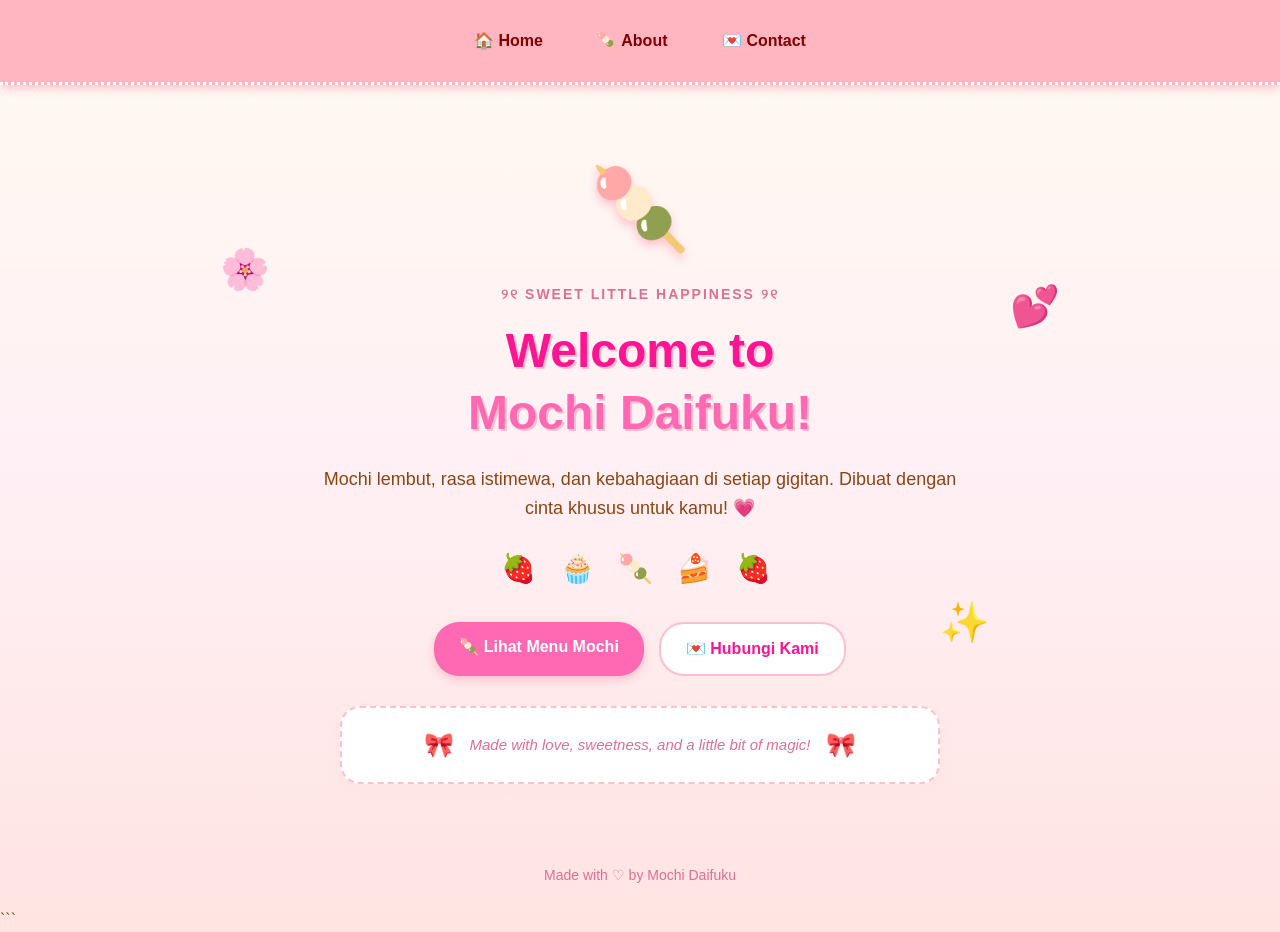
<file: index.html>
<!DOCTYPE html>
<html lang="id">
<head>
    <meta charset="UTF-8">
    <meta name="viewport" content="width=device-width, initial-scale=1.0">
    <title>Home | Mochi Daifuku 🍡</title>
    <link rel="stylesheet" href="style.css">
</head>

<body class="halaman-home">

    <nav>
        <a href="home.html">🏠 Home</a>
        <a href="about.html">🍡 About</a>
        <a href="contact.html">💌 Contact</a>
    </nav>

    <main class="hero">
        <div class="hiasan hiasan-kiri">🌸</div>
        <div class="hiasan hiasan-kanan">💕</div>
        <div class="hiasan hiasan-bawah">✨</div>

        <div class="mochi-melayang">
            🍡
        </div>

        <p class="label-home">୨୧ SWEET LITTLE HAPPINESS ୨୧</p>

        <h1 class="judul-home">
            Welcome to<br>
            <span>Mochi Daifuku!</span>
        </h1>

        <p class="deskripsi-home">
            Mochi lembut, rasa istimewa, dan kebahagiaan
            di setiap gigitan. Dibuat dengan cinta khusus untuk kamu! 💗
        </p>

        <div class="hiasan-mini">
            🍓 🧁 🍡 🍰 🍓
        </div>

        <div class="tombol-home">
            <a href="about.html" class="btn-home">
                🍡 Lihat Menu Mochi
            </a>

            <a href="contact.html" class="btn-kontak">
                💌 Hubungi Kami
            </a>
        </div>

        <div class="kartu-sambutan">
            <span>🎀</span>
            <p>Made with love, sweetness, and a little bit of magic!</p>
            <span>🎀</span>
        </div>

    </main>

    <footer class="footer-home">
        Made with ♡ by Mochi Daifuku
    </footer>

</body>
</html>
```
</file>
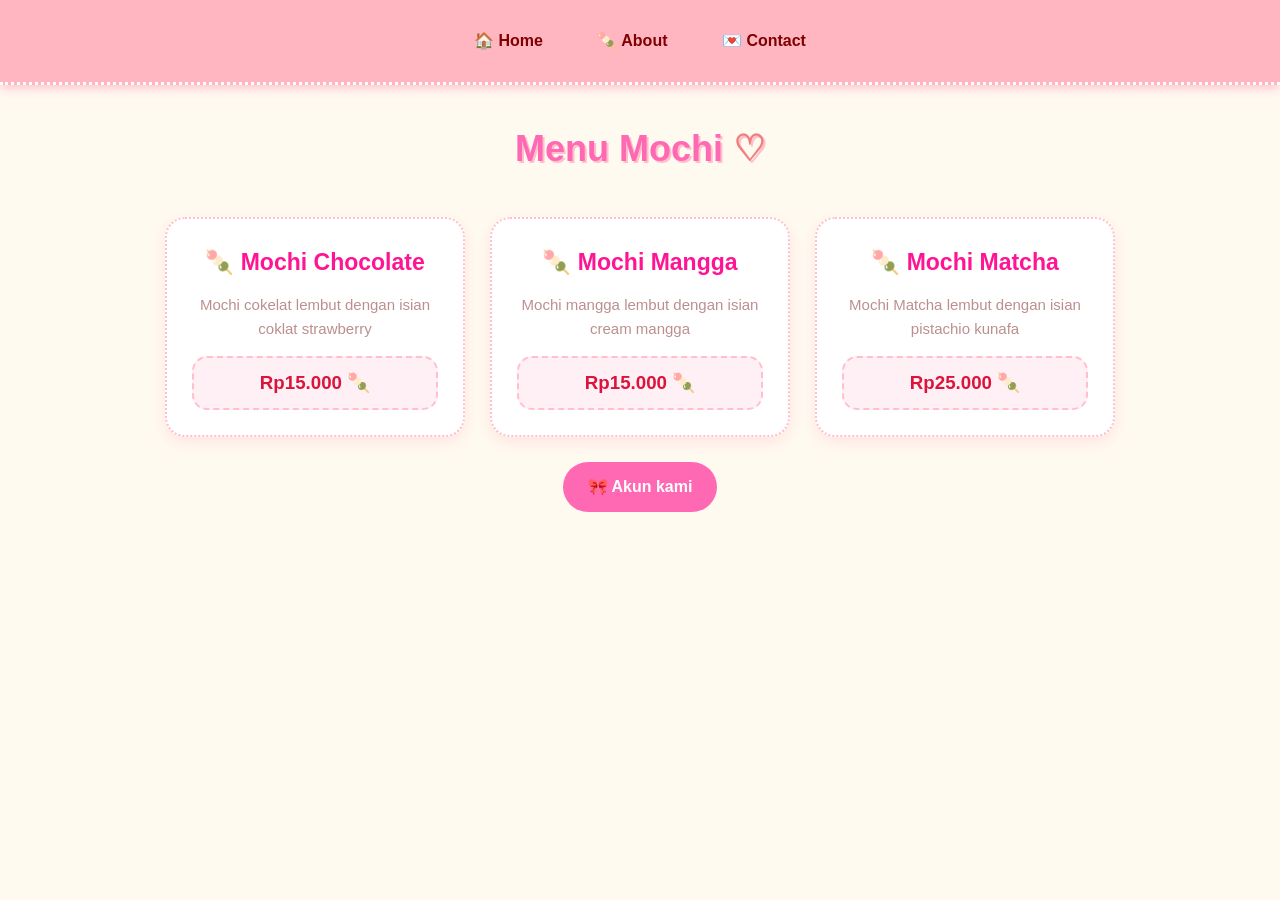
<file: about.html>
<!DOCTYPE html>
<html>
<head>
    <title>Mochi Daifuku</title>
    <link rel="stylesheet" href="style.css">
</head>
<body>

    <nav>
        <a href="home.html">🏠 Home</a>
        <a href="about.html">🍡 About</a>
        <a href="contact.html">💌 Contact</a>
    </nav>

    <h1 class="judul">Menu Mochi</h1>

    <div class="produk">

        <div class="Mochi">
            <h2> Mochi Chocolate </h2>
            <p>Mochi cokelat lembut dengan isian coklat strawberry</p>
            <h3>Rp15.000</h3>
        </div>

         <div class="Mochi">
            <h2> Mochi Mangga </h2>
            <p>Mochi mangga lembut dengan isian cream mangga</p>
            <h3>Rp15.000</h3>
        </div>

        <div class="Mochi">
            <h2> Mochi Matcha</h2>
            <p>Mochi Matcha lembut dengan isian pistachio kunafa</p>
            <h3>Rp25.000</h3>
        </div>

        <a href="https://www.tiktok.com/@kaylazull_?_r=1&_t=ZS-9AXMCfHwNdd" target="_blank">Akun kami</a>
    </div>

</body>
</html>
</file>
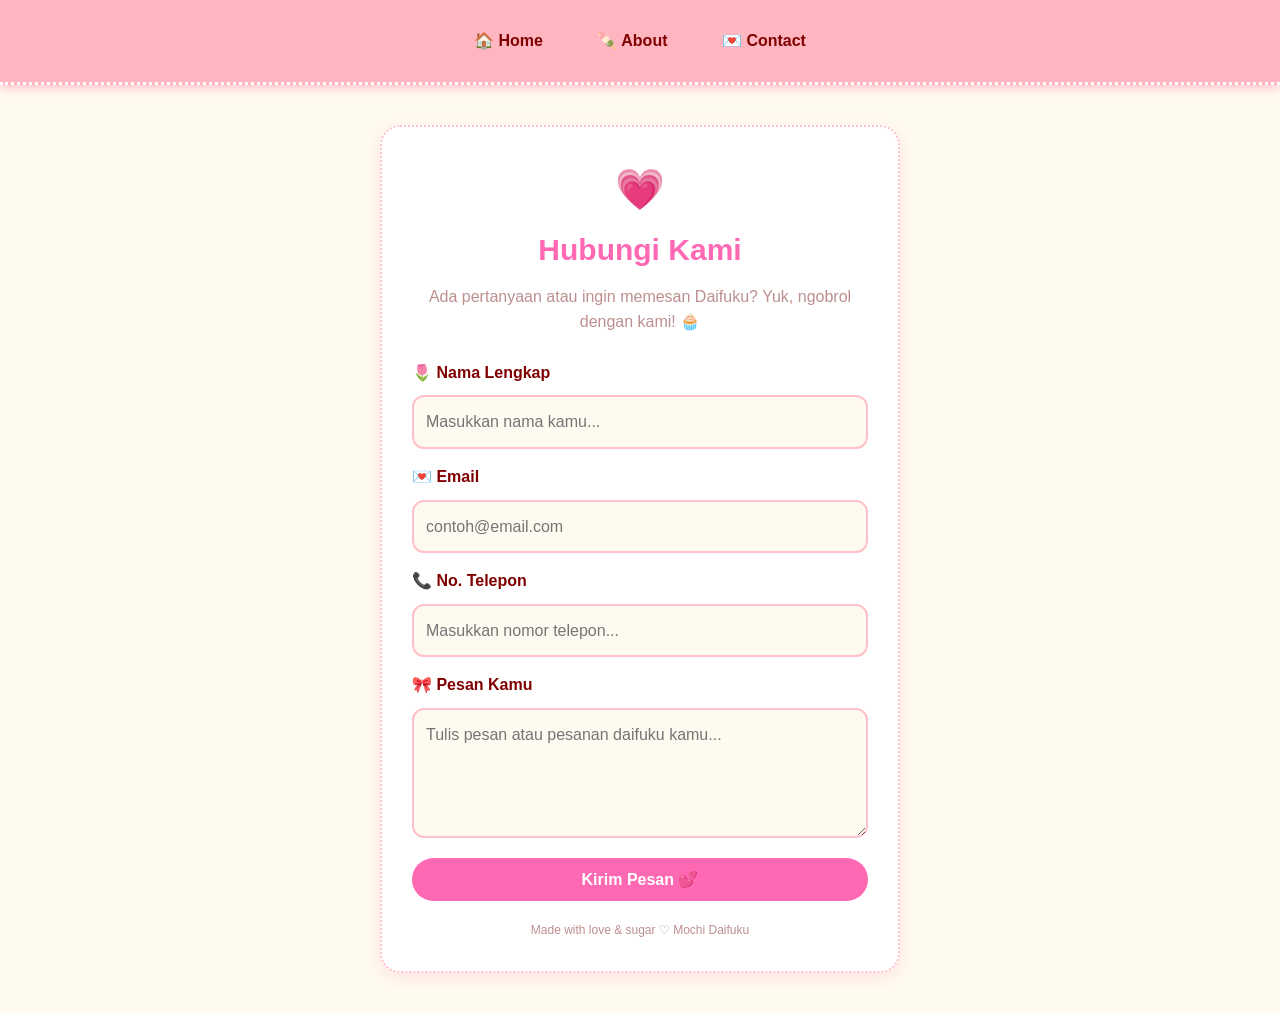
<file: contact.html>
<!DOCTYPE html>
<html lang="id">
<head>
    <meta charset="UTF-8">
    <meta name="viewport" content="width=device-width, initial-scale=1.0">
    <title>Kontak | Mochi Daifuku </title>
    <link rel="stylesheet" href="style.css">
</head>
<body>

    <nav>
        <a href="home.html">🏠 Home</a>
        <a href="about.html">🍡 About</a>
        <a href="contact.html">💌 Contact</a>
    </nav>

    <div class="contact">
        <div class="contact-icon">💗</div>

        <h1>Hubungi Kami</h1>
        <p class="contact-desc">
            Ada pertanyaan atau ingin memesan Daifuku?
            Yuk, ngobrol dengan kami! 🧁
        </p>

        <form>
            <label for="nama">🌷 Nama Lengkap</label>
            <input
                type="text"
                id="nama"
                name="nama"
                placeholder="Masukkan nama kamu..."
                required
            >

            <label for="email">💌 Email</label>
            <input
                type="email"
                id="email"
                name="email"
                placeholder="contoh@email.com"
                required
            >

            <label for="telepon">📞 No. Telepon</label>
            <input
                type="tel"
                id="telepon"
                name="telepon"
                placeholder="Masukkan nomor telepon..."
                required
            >

            <label for="pesan">🎀 Pesan Kamu</label>
            <textarea
                id="pesan"
                name="pesan"
                rows="4"
                placeholder="Tulis pesan atau pesanan daifuku kamu..."
                required
            ></textarea>

            <button type="submit">Kirim Pesan 💕</button>
        </form>

        <p class="contact-footer">
            Made with love & sugar ♡ Mochi Daifuku
        </p>
    </div>

</body>
</html>
</file>
<file: style.css>
/* ========== DASAR ========== */
* {
    margin: 0;
    padding: 0;
    box-sizing: border-box;
}

body {
    font-family: "Trebuchet MS", Arial, sans-serif;
    background: floralwhite;
    color: saddlebrown;
    line-height: 1.6;
}

/* ========== NAVIGASI ========== */
nav {
    padding: 15px;
    text-align: center;
    background: lightpink;
    border-bottom: 3px dotted white;
    box-shadow: 0 3px 10px pink;
}

nav a {
    display: inline-block;
    margin: 5px 10px;
    padding: 8px 15px;
    color: maroon;
    font-weight: bold;
    text-decoration: none;
    border-radius: 20px;
    transition: 0.3s;
}

nav a:hover {
    background: white;
    color: deeppink;
    transform: translateY(-3px);
}

/* ========== JUDUL ========== */
.judul {
    margin: 35px 15px 20px;
    color: hotpink;
    font-size: 36px;
    text-align: center;
    text-shadow: 2px 2px pink;
    animation: muncul 0.8s ease;
}

.judul::after {
    content: " ♡";
    color: lightcoral;
}

/* ========== MENU MOCHI ========== */
.produk {
    display: flex;
    flex-wrap: wrap;
    justify-content: center;
    gap: 25px;
    max-width: 1100px;
    margin: 20px auto;
    padding: 20px;
}

.Mochi {
    width: 300px;
    padding: 25px;
    text-align: center;
    background: white;
    border: 2px dotted pink;
    border-radius: 20px;
    box-shadow: 0 5px 15px mistyrose;
    animation: muncul 0.8s ease;
    transition: 0.3s;
}

.Mochi:hover {
    transform: translateY(-7px);
    border-color: hotpink;
    box-shadow: 0 10px 20px pink;
}

.Mochi h2 {
    margin-bottom: 12px;
    color: deeppink;
    font-size: 23px;
}

.Mochi h2::before {
    content: "🍡 ";
}

.Mochi p {
    margin-bottom: 15px;
    color: rosybrown;
    font-size: 15px;
}

.Mochi h3 {
    padding: 10px;
    color: crimson;
    background: lavenderblush;
    border: 2px dashed pink;
    border-radius: 15px;
}

.Mochi h3::after {
    content: " 🍡";
}

.produk > a {
    display: inline-block;
    align-self: center;
    padding: 12px 25px;
    color: white;
    background: hotpink;
    border-radius: 25px;
    font-weight: bold;
    text-decoration: none;
    transition: 0.3s;
}

.produk > a::before {
    content: "🎀 ";
}

.produk > a:hover {
    background: deeppink;
    transform: translateY(-3px);
}

/* ========== HALAMAN ABOUT ========== */
/* Tambahkan class halaman-about pada body About */
.halaman-about {
    min-height: 100vh;
    background: linear-gradient(
        floralwhite,
        lavenderblush,
        mistyrose
    );
}

.halaman-about h1 {
    margin: 70px 20px 20px;
    color: deeppink;
    font-size: 36px;
    text-align: center;
    text-shadow: 2px 2px pink;
}

.halaman-about h1::before {
    content: "🍡 ";
}

.halaman-about h1::after {
    content: " 🧁";
}

.halaman-about p {
    max-width: 800px;
    margin: 0 auto 20px;
    padding: 0 20px;
    color: saddlebrown;
    font-size: 18px;
    text-align: center;
}

/* ========== HALAMAN CONTACT ========== */
.contact {
    width: 90%;
    max-width: 520px;
    margin: 40px auto;
    padding: 30px;
    background: white;
    border: 2px dotted pink;
    border-radius: 20px;
    box-shadow: 0 5px 15px mistyrose;
    animation: muncul 0.8s ease;
}

.contact-icon {
    margin-bottom: 5px;
    font-size: 40px;
    text-align: center;
}

.contact h1 {
    margin-bottom: 10px;
    color: hotpink;
    font-size: 30px;
    text-align: center;
}

.contact .contact-desc {
    margin-bottom: 20px;
    color: rosybrown;
    text-align: center;
}

.contact form {
    display: flex;
    flex-direction: column;
    gap: 10px;
}

.contact label {
    margin-top: 5px;
    color: maroon;
    font-weight: bold;
}

.contact input,
.contact textarea {
    width: 100%;
    padding: 12px;
    color: saddlebrown;
    background: floralwhite;
    border: 2px solid pink;
    border-radius: 12px;
    font: inherit;
}

.contact input:focus,
.contact textarea:focus {
    outline: none;
    border-color: hotpink;
    background: lavenderblush;
}

.contact textarea {
    min-height: 110px;
    resize: vertical;
}

.contact button {
    margin-top: 10px;
    padding: 12px;
    color: white;
    background: hotpink;
    border: none;
    border-radius: 25px;
    font: bold 16px "Trebuchet MS", Arial, sans-serif;
    cursor: pointer;
    transition: 0.3s;
}

.contact button:hover {
    background: deeppink;
    transform: translateY(-3px);
}

.contact .contact-footer {
    margin-top: 20px;
    color: rosybrown;
    font-size: 12px;
    text-align: center;
}

/* ========== HALAMAN HOME ========== */
.halaman-home {
    min-height: 100vh;
    overflow-x: hidden;
    background: linear-gradient(
        floralwhite,
        lavenderblush,
        mistyrose
    );
}

.hero {
    position: relative;
    max-width: 1000px;
    min-height: 75vh;
    margin: auto;
    padding: 60px 25px;
    text-align: center;
}

.mochi-melayang {
    display: inline-block;
    margin-bottom: 10px;
    font-size: 80px;
    filter: drop-shadow(0 5px 5px pink);
    animation: loncat 2.5s infinite;
}

.label-home {
    margin-bottom: 15px;
    color: palevioletred;
    font-size: 14px;
    font-weight: bold;
    letter-spacing: 2px;
}

.judul-home {
    margin-bottom: 20px;
    color: deeppink;
    font-size: 48px;
    line-height: 1.3;
    text-shadow: 2px 2px pink;
}

.judul-home span {
    color: hotpink;
}

.deskripsi-home {
    max-width: 650px;
    margin: 0 auto 25px;
    font-size: 18px;
}

.hiasan {
    position: absolute;
    font-size: 40px;
    pointer-events: none;
}

.hiasan-kiri {
    top: 20%;
    left: 8%;
}

.hiasan-kanan {
    top: 25%;
    right: 8%;
}

.hiasan-bawah {
    right: 15%;
    bottom: 25%;
}

.hiasan-mini {
    margin: 20px 0;
    font-size: 28px;
    letter-spacing: 8px;
}

.tombol-home {
    display: flex;
    flex-wrap: wrap;
    justify-content: center;
    gap: 15px;
    margin: 30px 0;
}

.btn-home,
.btn-kontak {
    display: inline-block;
    padding: 12px 25px;
    border-radius: 25px;
    font-weight: bold;
    text-decoration: none;
    transition: 0.3s;
}

.btn-home {
    color: white;
    background: hotpink;
    box-shadow: 0 4px 10px pink;
}

.btn-home:hover {
    background: deeppink;
    transform: translateY(-3px);
}

.btn-kontak {
    color: deeppink;
    background: white;
    border: 2px solid pink;
}

.btn-kontak:hover {
    color: white;
    background: lightcoral;
}

.kartu-sambutan {
    display: flex;
    align-items: center;
    justify-content: center;
    gap: 15px;
    max-width: 600px;
    margin: 30px auto 0;
    padding: 18px;
    background: white;
    border: 2px dashed pink;
    border-radius: 20px;
    box-shadow: 0 5px 15px mistyrose;
}

.kartu-sambutan p {
    color: palevioletred;
    font-size: 15px;
    font-style: italic;
}

.kartu-sambutan span {
    font-size: 24px;
}

.footer-home {
    padding: 20px;
    color: palevioletred;
    font-size: 14px;
    text-align: center;
}

/* ========== ANIMASI ========== */
@keyframes muncul {
    from {
        opacity: 0;
        transform: translateY(20px);
    }
    to {
        opacity: 1;
        transform: translateY(0);
    }
}

@keyframes loncat {
    50% {
        transform: translateY(-10px);
    }
}

/* ========== RESPONSIVE ========== */
@media (max-width: 768px) {
    nav a {
        margin: 4px;
        padding: 8px 10px;
        font-size: 14px;
    }

    .judul {
        font-size: 30px;
    }

    .produk {
        gap: 20px;
        padding: 15px;
    }

    .Mochi {
        width: 100%;
        max-width: 350px;
    }

    .halaman-about h1 {
        margin-top: 50px;
        font-size: 28px;
    }

    .halaman-about p {
        font-size: 16px;
    }

    .hero {
        padding: 45px 20px;
    }

    .judul-home {
        font-size: 38px;
    }

    .mochi-melayang {
        font-size: 65px;
    }

    .deskripsi-home {
        font-size: 16px;
    }

    .hiasan {
        font-size: 30px;
    }
}

@media (max-width: 480px) {
    .contact {
        padding: 25px 20px;
    }

    .contact h1 {
        font-size: 26px;
    }

    .hero {
        padding: 35px 15px;
    }

    .judul-home {
        font-size: 32px;
    }

    .label-home {
        font-size: 11px;
    }

    .mochi-melayang {
        font-size: 55px;
    }

    .deskripsi-home {
        font-size: 15px;
    }

    .hiasan {
        font-size: 23px;
    }

    .hiasan-kiri {
        left: 2%;
    }

    .hiasan-kanan {
        right: 2%;
    }

    .hiasan-mini {
        font-size: 22px;
        letter-spacing: 4px;
    }

    .btn-home,
    .btn-kontak {
        width: 100%;
        max-width: 280px;
        text-align: center;
    }

    .kartu-sambutan {
        gap: 8px;
        padding: 15px 12px;
    }

    .kartu-sambutan p {
        font-size: 13px;
    }
}

/* Kurangi animasi jika pengguna memilih gerakan minimal */
@media (prefers-reduced-motion: reduce) {
    *,
    *::before,
    *::after {
        animation: none !important;
        transition: none !important;
    }
}
</file>
